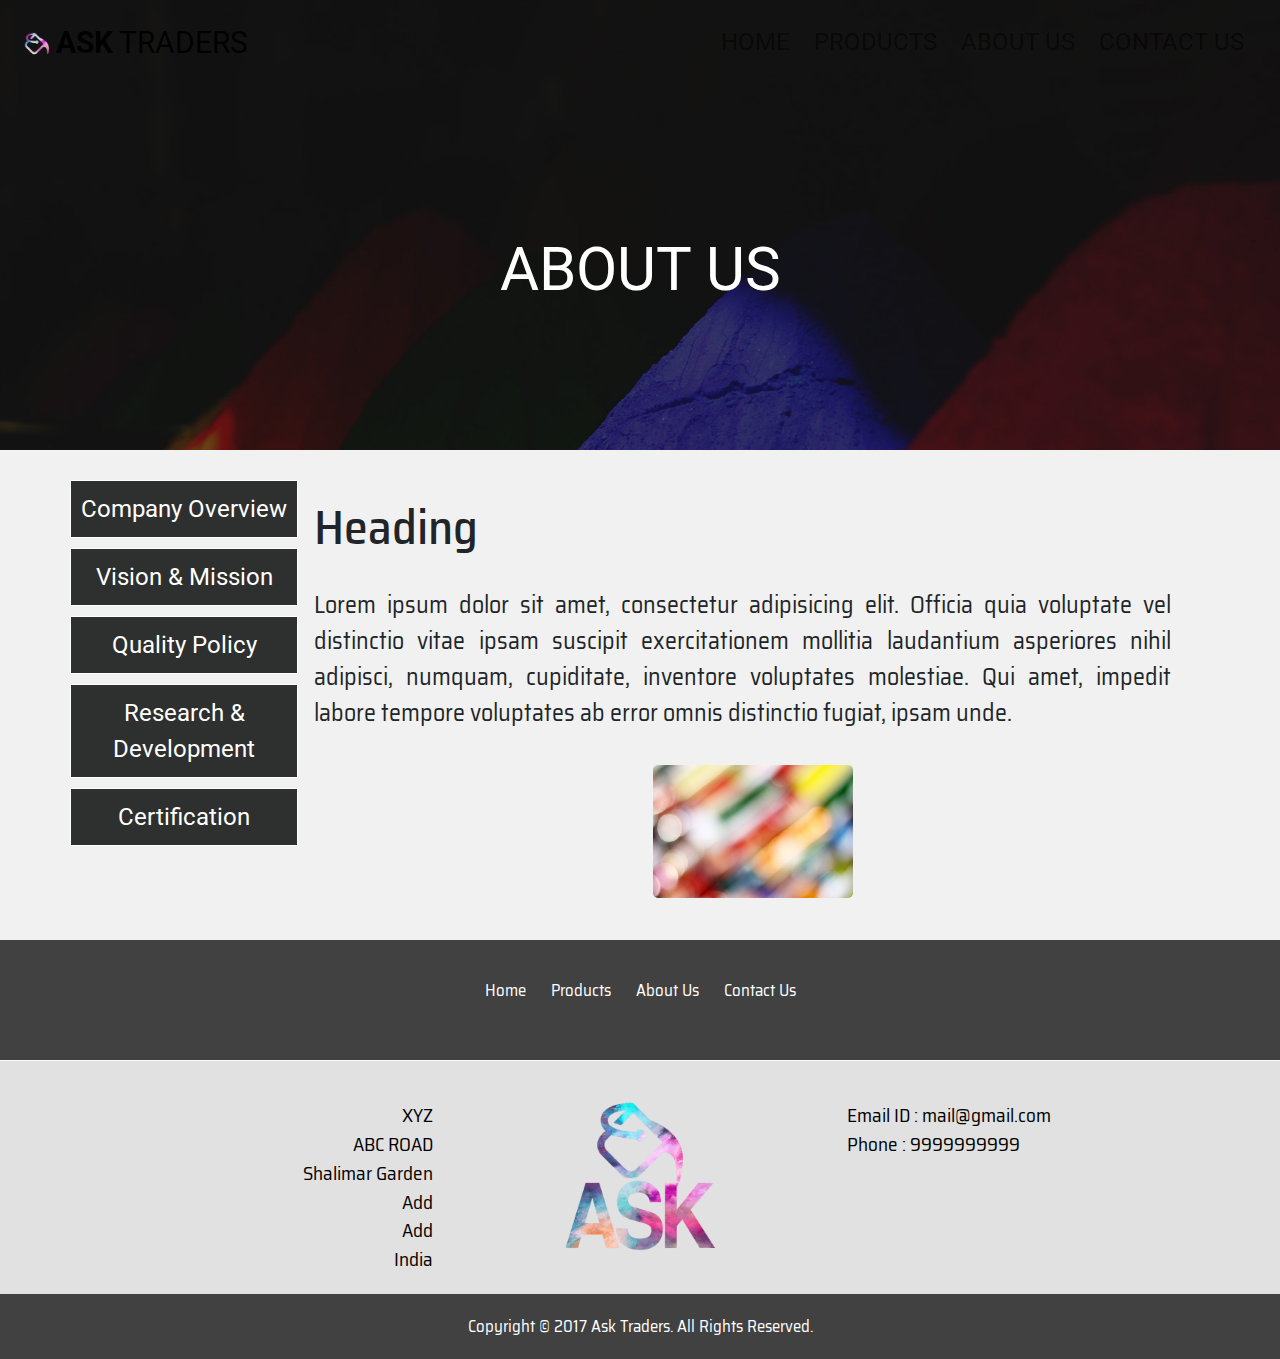
<file: about-us/index.html>
<!DOCTYPE html>
<html lang="en">
<head>
    <meta charset="UTF-8">
    <meta name="viewport" content="width=device-width, initial-scale=1.0">
    <link rel="icon" href="../favicon.ico" sizes="16x16 32x32" type="image/png"> 
    <link rel="stylesheet" href="../bootstrap/css/bootstrap.min.css">
    <link rel="stylesheet" type="text/css" href="../css/normalize.css">
    <link rel="stylesheet" type="text/css" href="style.css">
    <link href="https://fonts.googleapis.com/css?family=Lato:100,300,400,300italic" rel="stylesheet" type="text/css">
    <link href="https://fonts.googleapis.com/css?family=Roboto" rel="stylesheet">
    <title>ASK TRADERS -> About Us</title>
</head>
<body>


<nav class="navbar navbar-expand-lg navbar-light fixed-top" id="mainNav">
      <a class="navbar-brand js-scroll-trigger" href="../index.html"><img src="../css/images/logo.png" class="logo-img" height="25px"><strong> ASK</strong> TRADERS</a>
    <button class="navbar-toggler navbar-toggler-right" type="button" data-toggle="collapse" data-target="#navbarResponsive" aria-controls="navbarResponsive" aria-expanded="false" aria-label="Toggle navigation">
     &#9776;
      <i class="fa fa-bars"></i>
    </button>
    <div class="collapse navbar-collapse" id="navbarResponsive">
      <ul class="navbar-nav ml-auto">
        <li class="nav-item">
          <a class="nav-link js-scroll-trigger" href="../index.html">HOME</a>
        </li>
        <li class="nav-item">
          <a class="nav-link js-scroll-trigger" href="../products/">PRODUCTS</a>
        </li>
          <li class="nav-item">
          <a class="nav-link js-scroll-trigger" href="../about-us/">ABOUT US</a>
        </li>
        <li class="nav-item">
          <a class="nav-link js-scroll-trigger" href="../contact-us/">CONTACT US</a>
        </li>
      </ul>
    </div>
</nav>




<header>

<div class="header-img">
</div>

<div class="header-text">
    ABOUT US 
</div>

</header>

<section class="content">
    <div class="row">
        <div class="leftbox">
            <p class="lefttext">
                <a href="#" class="menuitem">
                    Company Overview
                </a>
                 <a href="#" class="menuitem">
                    Vision &amp; Mission
                </a>
                 <a href="#" class="menuitem">
                    Quality Policy
                </a>
                 <a href="#" class="menuitem">
                    Research &amp; Development
                </a>
                 <a href="#" class="menuitem">
                    Certification
                </a>
            </p>
        </div>
        <div class="rightbox">
         <div class="card2">
  <div class="card-content">
        <h2>Heading</h2>
    <p>Lorem ipsum dolor sit amet, consectetur adipisicing elit. Officia quia voluptate vel distinctio vitae ipsam suscipit exercitationem mollitia laudantium asperiores nihil adipisci, numquam, cupiditate, inventore voluptates molestiae. Qui amet, impedit labore tempore voluptates ab error omnis distinctio fugiat, ipsam unde.
    </p> 
    <img class="card-img" alt="IMAGE" src="../css/images/IMG1.jpg">
    </div>
</div>
      </div>
    </div>
</section>

<footer>
    
<div class="footer1">
        <ul>
        <li><a href="../index.html">Home</a></li>
        <li><a href="../products/">Products</a></li>
        <li><a href="../about-us/">About Us</a></li>
        <li><a href="../contact-us/">Contact Us</a></li>
        </ul>
    </div>
    <div class="footer2">
        
        <div class="footer-address">
           XYZ <br>
           ABC ROAD <br>
           Shalimar Garden <br>
           Add <br>
           Add <br>
           India
       </div>
       <div class="logo"><img src="../css/images/logo%20square.png" alt="logo">
       </div>
       <div class="footer-email">
            Email ID : mail@gmail.com
            <br>
            Phone : 9999999999
       </div>
        
    </div>
<div class=copyright>
    Copyright &copy; 2017 Ask Traders. All Rights Reserved.
</div>


</footer>
 <script type="text/javascript" src="https://ajax.googleapis.com/ajax/libs/jquery/3.2.1/jquery.min.js"></script>


<script type="text/javascript" src="../bootstrap/js/bootstrap.min.js">
</script>


</body>
</html>
</file>
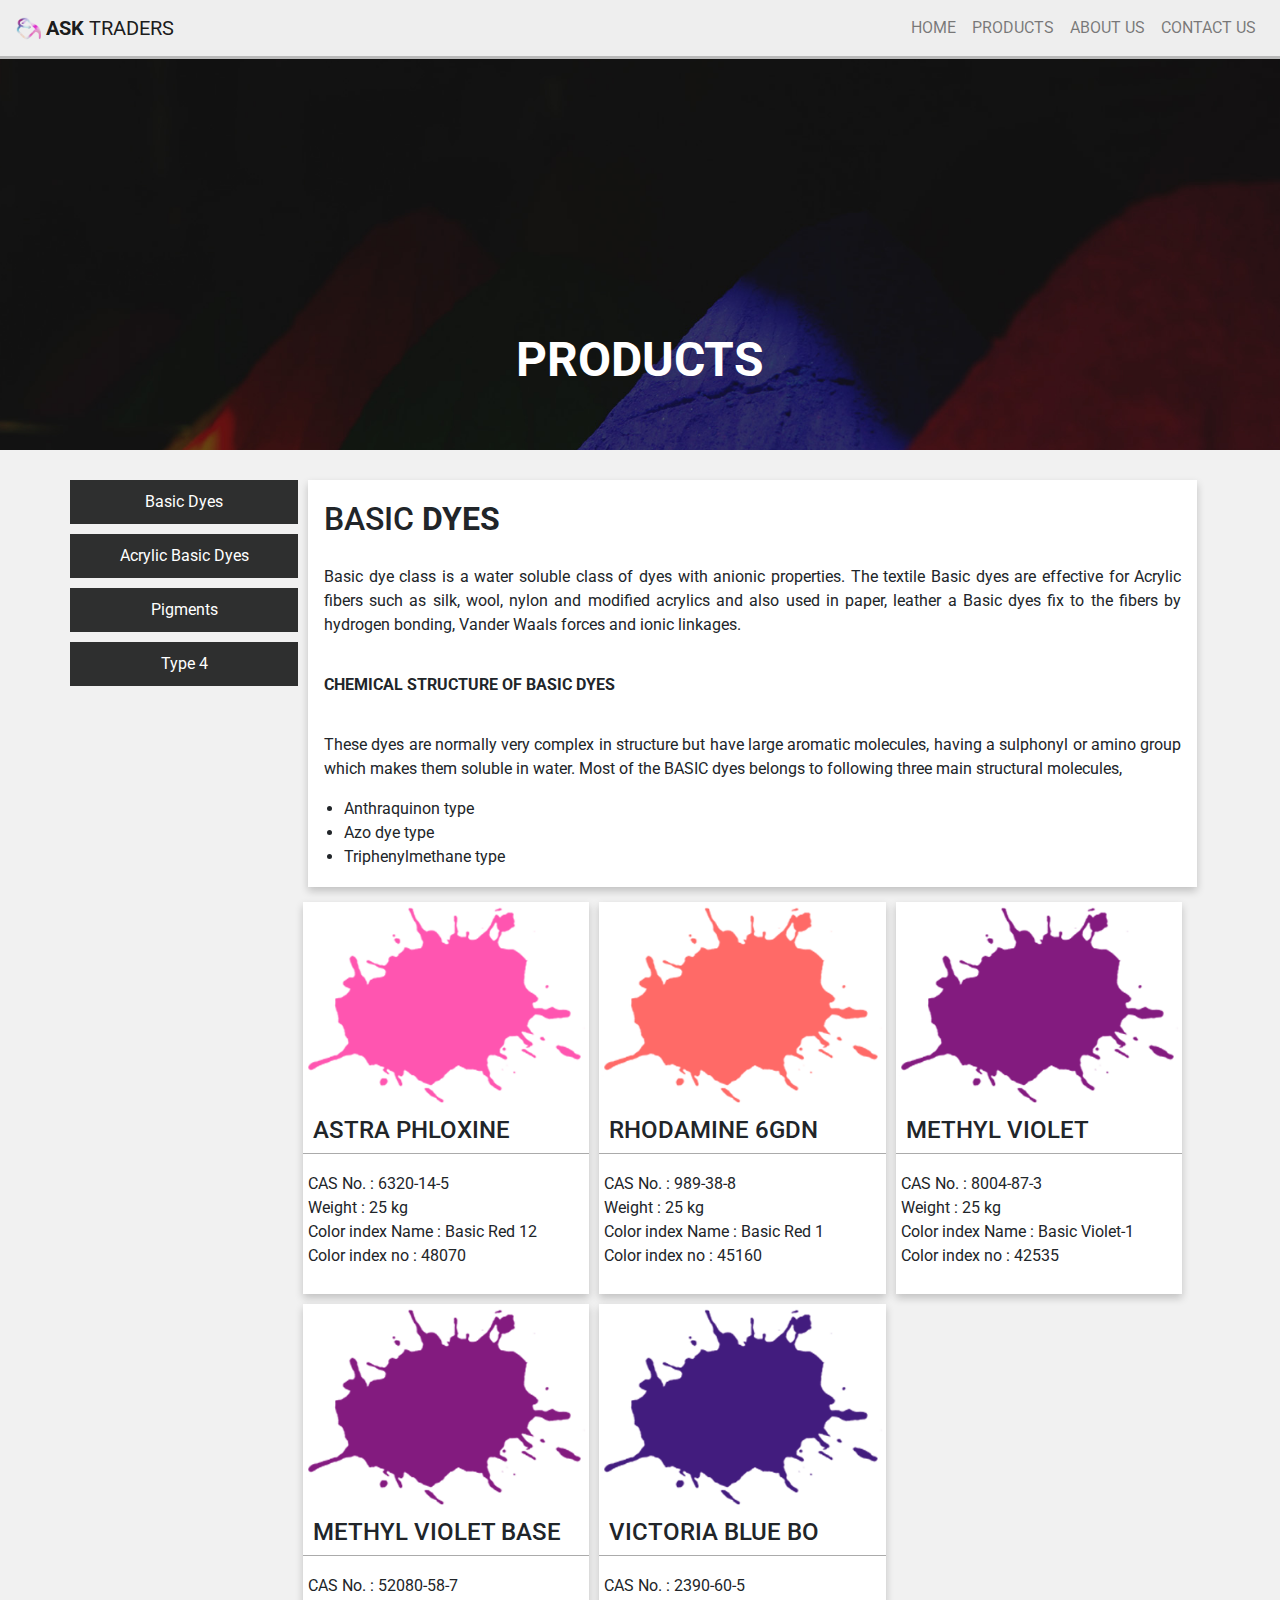
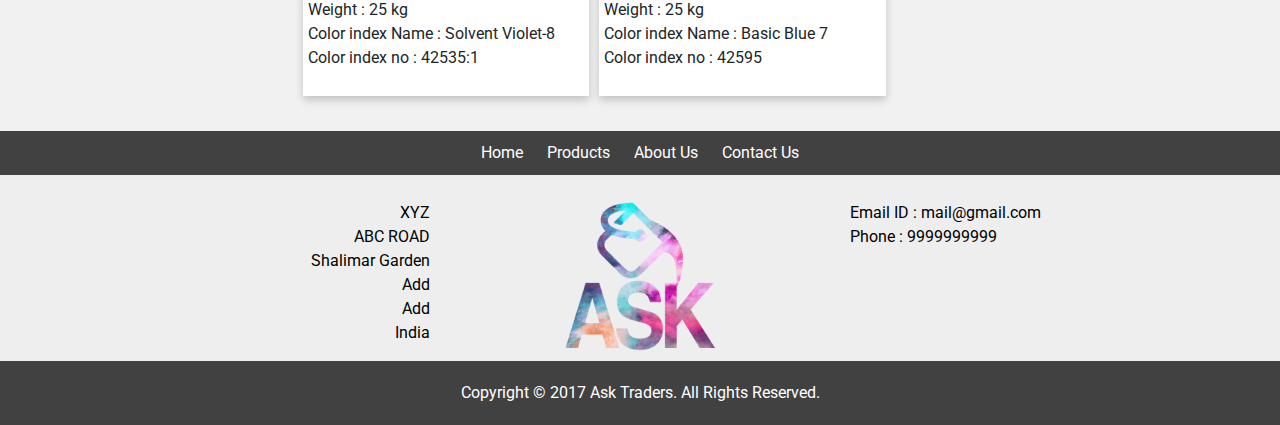
<file: products/index.html>
<!DOCTYPE html>
<html lang="en">
<head>
    <meta charset="UTF-8">
    <meta name="viewport" content="width=device-width, initial-scale=1.0">
    <link rel="icon" href="../favicon.ico" sizes="16x16 32x32" type="image/png"> 
    <link rel="stylesheet" href="../bootstrap/css/bootstrap.min.css">
    <link rel="stylesheet" type="text/css" href="../css/normalize.css">
    <link rel="stylesheet" type="text/css" href="style.css">
    <link href="https://fonts.googleapis.com/css?family=Lato:100,300,400,300italic" rel="stylesheet" type="text/css">
    <link href="https://fonts.googleapis.com/css?family=Roboto" rel="stylesheet">
 <title>ASK TRADERS -> Products</title>
</head>
<body>

<nav class="navbar navbar-expand-lg navbar-light fixed-top" id="mainNav">
      <a class="navbar-brand js-scroll-trigger" href="../index.html"><img src="../css/images/logo.png" class="logo-img" height="25px"><strong> ASK</strong> TRADERS</a>
    <button class="navbar-toggler navbar-toggler-right" type="button" data-toggle="collapse" data-target="#navbarResponsive" aria-controls="navbarResponsive" aria-expanded="false" aria-label="Toggle navigation">
     &#9776;
      <i class="fa fa-bars"></i>
    </button>
    <div class="collapse navbar-collapse" id="navbarResponsive">
      <ul class="navbar-nav ml-auto">
        <li class="nav-item">
          <a class="nav-link js-scroll-trigger" href="../index.html">HOME</a>
        </li>
        <li class="nav-item">
          <a class="nav-link js-scroll-trigger" href="../products/index.html">PRODUCTS</a>
        </li>
          <li class="nav-item">
          <a class="nav-link js-scroll-trigger" href="../about-us/">ABOUT US</a>
        </li>
        <li class="nav-item">
          <a class="nav-link js-scroll-trigger" href="../contact-us">CONTACT US</a>
        </li>
      </ul>
    </div>
</nav>



<header>
<div class="header-img">
</div>
<div class="header-text">
PRODUCTS
</div>
</header>

<section class="content">
    <div class="row">
        <div class="leftbox">
            <p class="lefttext">
                <a href="../products/index.html" class="menuitem">Basic Dyes</a>
                <a href="./acrylic-basic-dyes.html" class="menuitem">Acrylic Basic Dyes</a>
    <a href="./pigment.html" class="menuitem">Pigments</a>                <a href="#" class="menuitem">Type 4</a>
        
            </p>
        </div>
        <div class="rightbox">
 <div class="card-holder">
  <div class="card-content">
        <h2>BASIC <strong>DYES</strong></h2>
    <p>
    Basic dye class is a water soluble class of dyes with anionic properties. The textile Basic dyes are effective for Acrylic fibers such as silk, wool, nylon and modified acrylics and also used in paper, leather a Basic dyes fix to the fibers by hydrogen bonding, Vander Waals forces and ionic linkages.
    </p> 
    
    <p>
        <strong>CHEMICAL STRUCTURE OF BASIC DYES</strong>
    </p>
        <p>These dyes are normally very complex in structure but have large aromatic molecules, having a sulphonyl or amino group which makes them soluble in water. Most of the BASIC dyes belongs to following three main structural molecules,</p>
        <ul class="card-ul">
        <li>Anthraquinon type</li>
        <li>Azo dye type</li>
        <li>Triphenylmethane type</li>
        </ul>
    </div>
</div>


<div class="products">
    <div class="productcard">
        <img src="./images/1.png">
        <h2>ASTRA PHLOXINE</h2>
    <ul>
            <li>CAS No. : 6320-14-5</li>
            <li>Weight : 25 kg</li>
            <li>Color index Name : Basic Red 12</li>
            <li>Color index no : 48070</li>
        </ul>
    </div>
    
      <div class="productcard">
        <img src="./images/2.png">
        <h2>RHODAMINE 6GDN</h2>
    <ul>
            <li>CAS No. : 989-38-8</li>
            <li>Weight : 25 kg</li>
            <li>Color index Name : Basic Red 1</li>
            <li>Color index no : 45160</li>
        </ul>
    </div>
    
      <div class="productcard">
        <img src="./images/3.png">
        <h2>METHYL VIOLET</h2>
    <ul>
            <li>CAS No. : 8004-87-3</li>
            <li>Weight : 25 kg</li>
            <li>Color index Name : Basic Violet-1</li>
            <li>Color index no : 42535</li>
        </ul>
    </div>
    
    
      <div class="productcard">
        <img src="./images/4.png">
        <h2>METHYL VIOLET BASE</h2>
    <ul>
            <li>CAS No. : 52080-58-7</li>
            <li>Weight : 25 kg</li>
            <li>Color index Name : Solvent Violet-8</li>
            <li>Color index no : 42535:1</li>
        </ul>
    </div>
    
    
      <div class="productcard">
        <img src="./images/5.png">
        <h2>VICTORIA BLUE BO</h2>
    <ul>
            <li>CAS No. : 2390-60-5</li>
            <li>Weight : 25 kg</li>
            <li>Color index Name : Basic Blue 7</li>
            <li>Color index no : 42595</li>
        </ul>
    </div>
  
</div>
    
     
      </div>
    </div>
</section>

<footer>

<div class="footer1">
        <ul>
        <li><a href="../index.html">Home</a></li>
        <li><a href="../products/">Products</a></li>
        <li><a href="../about-us/">About Us</a></li>
        <li><a href="../contact-us/">Contact Us</a></li>
        </ul>
    </div>
    <div class="footer2">
        
        <div class="footer-address">
           XYZ <br>
           ABC ROAD <br>
           Shalimar Garden <br>
           Add <br>
           Add <br>
           India
       </div>
       <div class="logo"><img src="../css/images/logo%20square.png" alt="logo">
       </div>
       <div class="footer-email">
            Email ID : mail@gmail.com
            <br>
            Phone : 9999999999
       </div>
        
    </div>
<div class=copyright>
    Copyright &copy; 2017 Ask Traders. All Rights Reserved.
</div>

</footer>

</body>


 <script type="text/javascript" src="https://ajax.googleapis.com/ajax/libs/jquery/3.2.1/jquery.min.js"></script>


<script type="text/javascript" src="../bootstrap/js/bootstrap.min.js">
</script>


</html>
</file>
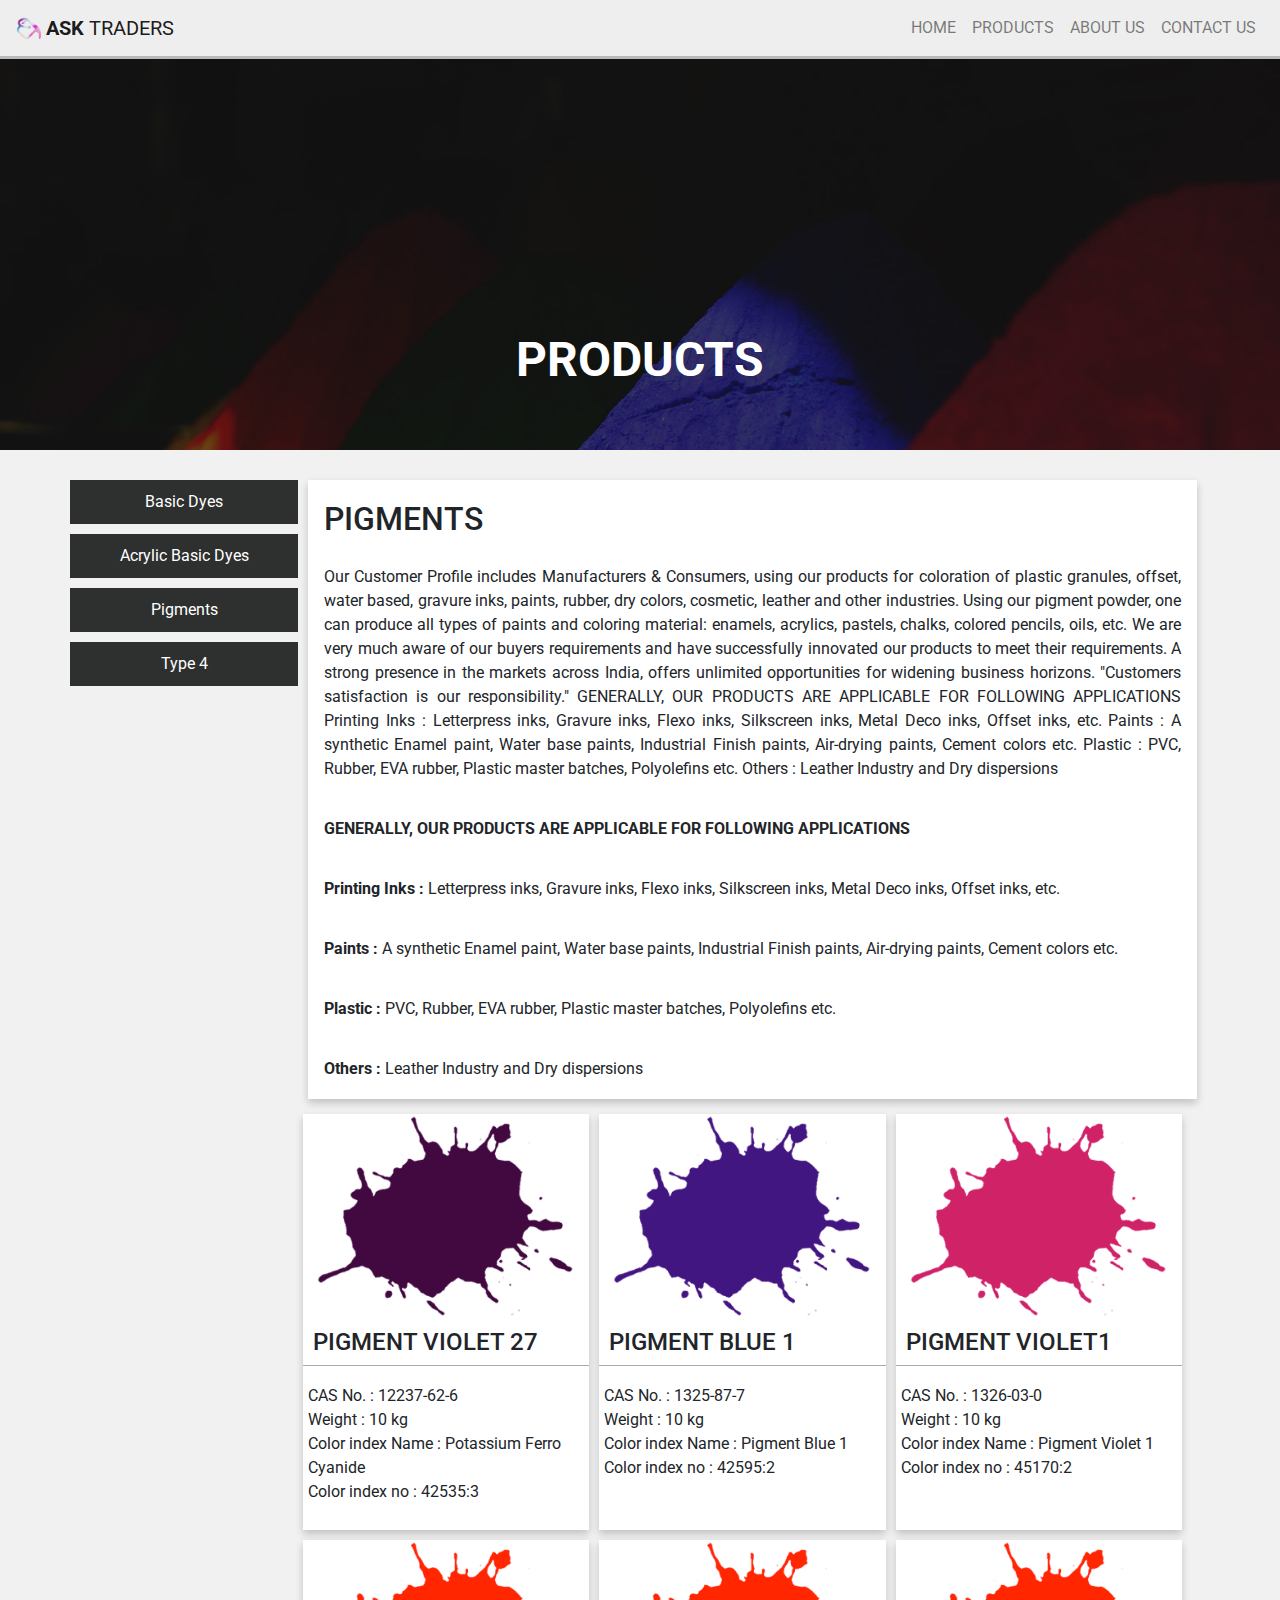
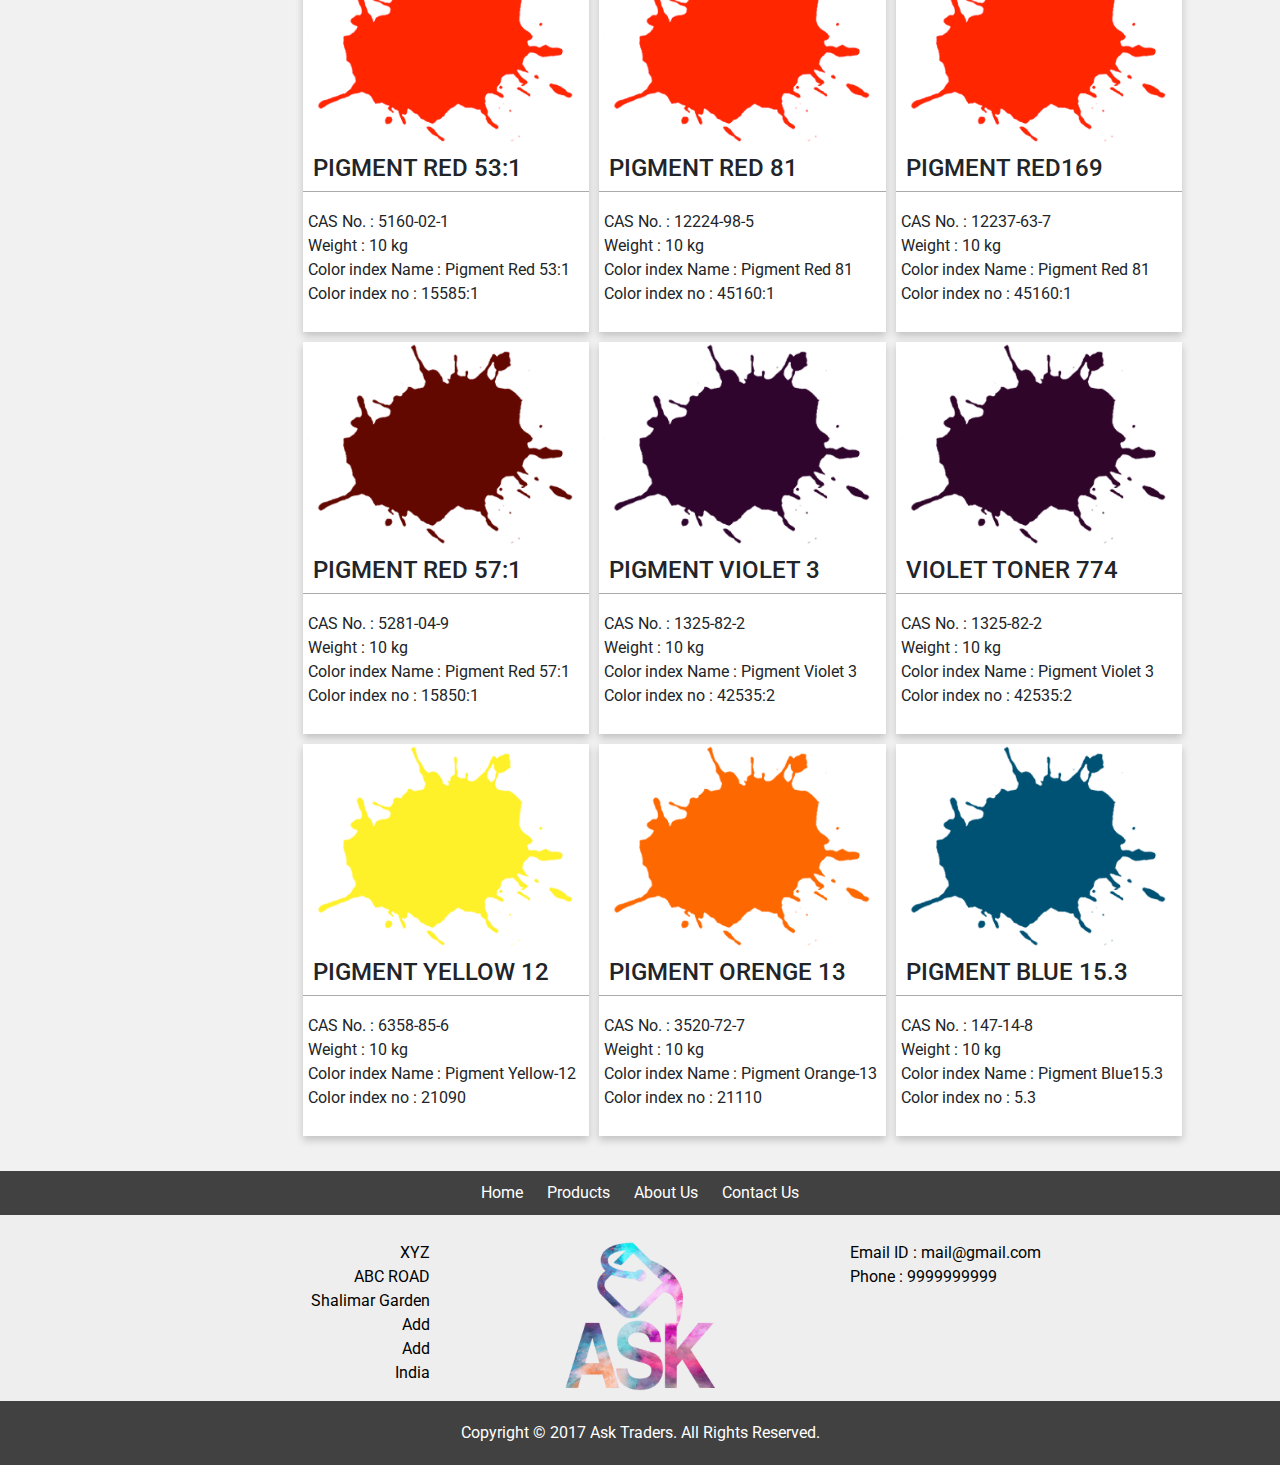
<file: products/pigment.html>
<!DOCTYPE html>
<html lang="en">
<head>
    <meta charset="UTF-8">
    <meta name="viewport" content="width=device-width, initial-scale=1.0">
    <link rel="icon" href="../favicon.ico" sizes="16x16 32x32" type="image/png"> 
    <link rel="stylesheet" href="../bootstrap/css/bootstrap.min.css">
    <link rel="stylesheet" type="text/css" href="../css/normalize.css">
    <link rel="stylesheet" type="text/css" href="style.css">
    <link href="https://fonts.googleapis.com/css?family=Lato:100,300,400,300italic" rel="stylesheet" type="text/css">
    <link href="https://fonts.googleapis.com/css?family=Roboto" rel="stylesheet">
    <title>ASK TRADERS -> Products</title>
</head>
<body>

<nav class="navbar navbar-expand-lg navbar-light fixed-top" id="mainNav">
    <a class="navbar-brand js-scroll-trigger" href="../index.html"><img src="../css/images/logo.png" class="logo-img" height="25px"><strong> ASK</strong> TRADERS</a>
    <button class="navbar-toggler navbar-toggler-right" type="button" data-toggle="collapse" data-target="#navbarResponsive" aria-controls="navbarResponsive" aria-expanded="false" aria-label="Toggle navigation">
     &#9776;
      <i class="fa fa-bars"></i>
    </button>
    <div class="collapse navbar-collapse" id="navbarResponsive">
      <ul class="navbar-nav ml-auto">
        <li class="nav-item">
          <a class="nav-link js-scroll-trigger" href="../index.html">HOME</a>
        </li>
        <li class="nav-item">
          <a class="nav-link js-scroll-trigger" href="../products/index.html">PRODUCTS</a>
        </li>
          <li class="nav-item">
          <a class="nav-link js-scroll-trigger" href="../about-us/">ABOUT US</a>
        </li>
        <li class="nav-item">
          <a class="nav-link js-scroll-trigger" href="../contact-us">CONTACT US</a>
        </li>
      </ul>
    </div>
</nav>

<header>
<div class="header-img">
</div>
<div class="header-text">
PRODUCTS
</div>
</header>

<section class="content">
    <div class="row">
        <div class="leftbox">
            <p class="lefttext">
                <a href="../products/index.html" class="menuitem">Basic Dyes</a>
                <a href="./acrylic-basic-dyes.html" class="menuitem">Acrylic Basic Dyes</a>
                <a href="./pigment.html" class="menuitem">Pigments</a>
                <a href="#" class="menuitem">Type 4</a>
        
            </p>
        </div>
        <div class="rightbox">
 <div class="card-holder">
  <div class="card-content">
        <h2>PIGMENTS</h2>
    <p>
    
Our Customer Profile includes Manufacturers &amp; Consumers, using our products for coloration of plastic granules, offset, water based, gravure inks, paints, rubber, dry colors, cosmetic, leather and other industries. Using our pigment powder, one can produce all types of paints and coloring material: enamels, acrylics, pastels, chalks, colored pencils, oils, etc. We are very much aware of our buyers requirements and have successfully innovated our products to meet their requirements. A strong presence in the markets across India, offers unlimited opportunities for widening business horizons. "Customers satisfaction is our responsibility."
GENERALLY, OUR PRODUCTS ARE APPLICABLE FOR FOLLOWING APPLICATIONS
Printing Inks : Letterpress inks, Gravure inks, Flexo inks, Silkscreen inks, Metal Deco inks, Offset inks, etc.
Paints : A synthetic Enamel paint, Water base paints, Industrial Finish paints, Air-drying paints, Cement colors etc.
Plastic : PVC, Rubber, EVA rubber, Plastic master batches, Polyolefins etc.
Others : Leather Industry and Dry dispersions
    </p> 
    
  <p>
<strong>GENERALLY, OUR PRODUCTS ARE APPLICABLE FOR FOLLOWING APPLICATIONS
</strong>
  </p> 
  
<p><strong>Printing Inks : </strong>Letterpress inks, Gravure inks, Flexo inks, Silkscreen inks, Metal Deco inks, Offset inks, etc.</p> 
  
<p><strong>Paints : </strong>A synthetic Enamel paint, Water base paints, Industrial Finish paints, Air-drying paints, Cement colors etc.</p> 
  
<p><strong>Plastic : </strong>PVC, Rubber, EVA rubber, Plastic master batches, Polyolefins etc.</p> 
  
<p><strong>Others : </strong>Leather Industry and Dry dispersions</p> 

    </div>
</div>


<div class="products">
    <div class="productcard">
        <img src="./images/pigment/1.png">
        <h2>PIGMENT VIOLET 27</h2>
        <ul>
            <li>CAS No. : 12237-62-6</li>
            <li>Weight : 10 kg</li>
            <li>Color index Name : Potassium Ferro Cyanide</li>
            <li>Color index no : 42535:3</li>
        </ul>
    </div>
    
        <div class="productcard">
        <img src="./images/pigment/2.png">
        <h2>PIGMENT BLUE 1</h2>
        <ul>
            <li>CAS No. : 1325-87-7</li>
            <li>Weight : 10 kg</li>
            <li>Color index Name : Pigment Blue 1</li>
            <li>Color index no : 42595:2</li>
        </ul>
    </div>
    
        <div class="productcard">
        <img src="./images/pigment/3.png">
        <h2>PIGMENT VIOLET1</h2>
        <ul>
            <li>CAS No. : 1326-03-0</li>
            <li>Weight : 10 kg</li>
            <li>Color index Name : Pigment Violet 1</li>
            <li>Color index no : 45170:2</li>
        </ul>
    </div>
    
        <div class="productcard">
        <img src="./images/pigment/4.png">
        <h2>PIGMENT RED 53:1</h2>
        <ul>
            <li>CAS No. : 5160-02-1</li>
            <li>Weight : 10 kg</li>
            <li>Color index Name : Pigment Red 53:1</li>
            <li>Color index no : 15585:1</li>
        </ul>
        </div>
        
        <div class="productcard">
        <img src="./images/pigment/5.png">
        <h2>PIGMENT RED 81</h2>
        <ul>
            <li>CAS No. : 12224-98-5</li>
            <li>Weight : 10 kg</li>
            <li>Color index Name : Pigment Red 81</li>
            <li>Color index no : 45160:1</li>
        </ul>
        </div>
        
        <div class="productcard">
        <img src="./images/pigment/6.png">
        <h2>PIGMENT RED169</h2>
        <ul>
            <li>CAS No. : 12237-63-7</li>
            <li>Weight : 10 kg</li>
            <li>Color index Name : Pigment Red 81</li>
            <li>Color index no : 45160:1</li>
        </ul>
        </div>
        
        <div class="productcard">
        <img src="./images/pigment/7.png">
        <h2>PIGMENT RED 57:1</h2>
        <ul>
            <li>CAS No. : 5281-04-9</li>
            <li>Weight : 10 kg</li>
            <li>Color index Name : Pigment Red 57:1</li>
            <li>Color index no : 15850:1</li>
        </ul>
        </div>
        
        <div class="productcard">
        <img src="./images/pigment/8.png">
        <h2>PIGMENT VIOLET 3</h2>
        <ul>
            <li>CAS No. : 1325-82-2</li>
            <li>Weight : 10 kg</li>
            <li>Color index Name : Pigment Violet 3</li>
            <li>Color index no : 42535:2</li>
        </ul>
        </div>
        
        <div class="productcard">
        <img src="./images/pigment/9.png">
        <h2>VIOLET TONER 774</h2>
        <ul>
            <li>CAS No. : 1325-82-2</li>
            <li>Weight : 10 kg</li>
            <li>Color index Name : Pigment Violet 3</li>
            <li>Color index no : 42535:2</li>
        </ul>
        </div>
        
        <div class="productcard">
        <img src="./images/pigment/10.png">
        <h2>PIGMENT YELLOW 12</h2>
        <ul>
            <li>CAS No. : 6358-85-6</li>
            <li>Weight : 10 kg</li>
            <li>Color index Name : Pigment Yellow-12</li>
            <li>Color index no : 21090</li>
        </ul>
        </div>
        
        <div class="productcard">
        <img src="./images/pigment/11.png">
        <h2>PIGMENT ORENGE 13</h2>
        <ul>
            <li>CAS No. : 3520-72-7</li>
            <li>Weight : 10 kg</li>
            <li>Color index Name : Pigment Orange-13</li>
            <li>Color index no : 21110</li>
        </ul>
        </div>
        
          <div class="productcard">
        <img src="./images/pigment/12.png">
        <h2>PIGMENT BLUE 15.3</h2>
        <ul>
            <li>CAS No. : 147-14-8</li>
            <li>Weight : 10 kg</li>
            <li>Color index Name : Pigment Blue15.3</li>
            <li>Color index no : 5.3</li>
        </ul>
        </div>
        
</div>
    
     
      </div>
    </div>
</section>

<footer>

<div class="footer1">
        <ul>
        <li><a href="../index.html">Home</a></li>
        <li><a href="../products/">Products</a></li>
        <li><a href="../about-us/">About Us</a></li>
        <li><a href="../contact-us/">Contact Us</a></li>
        </ul>
    </div>
    <div class="footer2">
        
        <div class="footer-address">
           XYZ <br>
           ABC ROAD <br>
           Shalimar Garden <br>
           Add <br>
           Add <br>
           India
       </div>
       <div class="logo"><img src="../css/images/logo%20square.png" alt="logo">
       </div>
       <div class="footer-email">
            Email ID : mail@gmail.com
            <br>
            Phone : 9999999999
       </div>
        
    </div>
<div class=copyright>
    Copyright &copy; 2017 Ask Traders. All Rights Reserved.
</div>

</footer>

</body>


 <script type="text/javascript" src="https://ajax.googleapis.com/ajax/libs/jquery/3.2.1/jquery.min.js"></script>


<script type="text/javascript" src="../bootstrap/js/bootstrap.min.js">
</script>


</html>
</file>
<file: about-us/style.css>
@import url('https://fonts.googleapis.com/css?family=Saira+Semi+Condensed');

* { 
    margin: 0px;
    padding: 0px;
box-sizing: border-box;
}

h1 {
    margin: 0;
}

html {
    background-color: #fff;
    color: #555;
font-family: 'Saira Semi Condensed', sans-serif;
    font-weight: 300;
    font-size: 1.5em;
    text-rendering: optimizeLegibility;
}

.row { 
    max-width: 1140px;
    margin: 0 auto;
}

/*
-------------------------
BUTTONS
-------------------------
*/

.btn:link, .btn:visited { 
    display: inline-block;
    padding: 10px 30px;
    font-weight: 300;
    text-decoration: none;
    border-radius: 200px;
    transition: background-color 0.2s, border 0.2s, color 0.2s;
    margin-right: 10px;
}
    
.btn-main:link,
.btn-main:visited{
    background-color: #2c8ac7;
    border: 1px solid #2c8ac7;
    color : #fff;
}

.btn-ghost:link, 
.btn-ghost:visited { 
border: 1px solid #fff;
    color: #fff;   
}

.btn:hover, 
.btn:active { 
   background-clip: #2980b9;
}

.btn-main:hover, 
.btn-main:active{
    background-color: #2980b9;
    border: 1px solid #2980b9;
    color : #fff;
}

.btn-ghost:hover, 
.btn-ghost:active { 
border: 1px solid #2980b9;
    background-color: #2980b9;
    color: #fff;   
}

/*
-------------------------
Navigation Bar
-------------------------
*/


.main-nav {
    float: right;
    list-style: none;
    margin-top: 20px;
}
.main-nav li { 
display: inline-block;
    margin-left: 30px;
    font-size: 70%;
}
.main-nav li a:link,
.main-nav li a:visited { 
    color : #fff; 
    text-decoration: none ;
    text-transform: uppercase;   
    border-bottom: 2px solid transparent;
    padding : 8px 0px;
    transition: border-bottom 0.2s;
}

.main-nav li a:hover,
.main-nav li a:active { 
    border-bottom: 2px solid #2980b9;
}

.logo {
    text-decoration: none;
    text-transform: uppercase ;
    margin-top: 20px;
    color: #fff;
    float: left;
}

/*HEADER*/

.header-img { 
    background-image:url(../css/images/bg1.jpg);
    min-height: 50vh;
    position: relative;
    background-position: center;
    background-size: cover;
    background-attachment: fixed;
    background-repeat: no-repeat;   
    
}

.header-text { 
    position: absolute;
    top: 30%;
    font-size: 250%;
    width : 100%;
    text-align: center;
    color: #FFF;
    transform: translate(0, -50%);
    
}

header h1 { 
   color: #fff;
    font-size: 200%;
    font-weight: 300;
    text-transform: uppercase;
    letter-spacing: 1px;
    word-spacing: 5px;
}

/*
-----------------------
page
-----------------------
*/
.content { 
padding: 30px;
    background-color: #f1f1f1;
display : flex;
}

.leftbox {
    width : 20%;
    float: left;
}

.lefttext { 
width: 100%;
    text-align: center;

}

.rightbox {
    width: 78%;
    float : right;
}

.menuitem { 
    display: block;
    padding : 10px;
    margin-bottom: 10px;
    text-decoration: none;
    color: white;
    background-color: #2E2F2F;
    width: 100%;
    text-align: center;
}

.menuitem:link, .menuitem:visited { 
  
    transition: background-color 0.2s, border 0.2s, color 0.2s;
}

.menuitem:link, 
.menuitem:visited { 
border: 1px solid #fff;
    color: #fff;   
}

.menuitem:hover, 
.menuitem:active { 
border: 1px solid #EB8921;
    background-color: #EB8921;
    color: #fff;   
}

/*
-----------------------
Card Container
-----------------------
*/

.card {
    box-shadow: 0 4px 8px 0 rgba(0,0,0,0.2);
    transition: 0.3s;
    width: 100%;
        background-color: #fff;
}

.card:hover {
    box-shadow: 0 8px 16px 0 rgba(0,0,0,0.2);
}
.card-content {
font-family: 'Saira Semi Condensed', sans-serif;
    padding: 2px 16px;
    text-align: justify;
}

.card-content h2 {
    
padding-top: 20px;
}

.card-content p {
    
    padding-top: 20px;
}

.card-img { 
margin: 10px;
max-width: 200px;
    height: auto;
    position: relative;
    left: 50%;
    transform: translate(-50%);
}

/*
FOOTER
*/

footer {
font-family: 'Saira Semi Condensed', sans-serif;
}

.footer1 { 
list-style: none;
        color: #fff;
    text-align: center;
    padding: 20px;
    
    background-color: #414141;
    border-bottom: 1px solid #fbfbfb;
}
.footer1 li{
    padding: 10px;
    display: inline-block;
}

.footer1 a { 
text-decoration: none;
    font-size: 0.7em;
color: #fff;
}

.footer1 a:hover { 
color: rgba(55, 128, 255, 0.84);
}

.footer2 { 
    padding: 20px;    
    font-size: 0.8em;
    background-color: #e1e1e1;
    color: #000;
    text-align: center;
display: grid; 
    grid-template-columns: 1fr 1fr 1fr;
}
.footer-address { 
    text-align: right;
padding-top: 20px;    
}
.footer-email { 
    text-align: left;
    padding-top: 20px;
}
.footer2 img { 
width : 150px; height: auto;
}

.copyright {
    padding: 20px;
    text-align: center;
    font-size: 0.7em;
    color: #fff;
    background-color: #414141;
}


@media (max-width : 800px) {
    .leftbox {width: 100%;}
    .rightbox {width: 100%;}
    .footer1 li {display: block;}
    .footer2 {    grid-template-columns: 1fr;}
    .footer-address {text-align: center;}
    .footer-email {text-align: center;}
}
</file>
<file: products/style.css>
@import url('https://fonts.googleapis.com/css?family=Saira+Semi+Condensed');

* {
    margin: 0px;
    padding: 0px;
-webkit-box-sizing: border-box;box-sizing: border-box;
}

h1 {
    margin: 0;
}


body { 
background-color: #eee;
font-size: 16px;
}

html {
    background-color: #eee;
    color: #555;
    font-family: 'Roboto', sans-serif;
    text-rendering: optimizeLegibility;
}

.row {
    max-width: 1140px;
    margin: 0 auto;
}

/*
-------------------------
Navigation Bar
-------------------------
*/

nav {
background-color: #eee;
border-bottom: 3px solid rgba(0, 0, 0, 0.22);
font-size: 1em;
}


/*HEADER*/

.header-img {
    background-image:url(../css/images/bg1.jpg);
    min-height: 50vh;
    position: relative;
    background-position: center;
    background-size: cover;
    background-attachment: fixed;
    background-repeat: no-repeat;

}

.header-text {
    position: absolute;
    top: 40%;
    text-transform: uppercase;
    font-weight: 700;
    font-size: 3em;
    width : 100%;
    text-align: center;
    color: #FFF;
    transform: translate(0, -50%);

}

header h1 {
   color: #fff;
    font-size: 200%;
    font-weight: 300;
    text-transform: uppercase;
    letter-spacing: 1px;
    word-spacing: 5px;
}

/*
-----------------------
page
-----------------------
*/
.content {
padding: 30px;
    background-color: #f1f1f1;
display : flex;
}

.leftbox {
    width : 20%;
    float: left;
}

.lefttext {
width: 100%;
    text-align: center;

}

.rightbox {
    width: 78%;
    float : right;
}

.menuitem {
    display: block;
    padding : 10px;
    margin-bottom: 10px;
    text-decoration: none;
    color: white;
    background-color: #2E2F2F;
    width: 100%;
    text-align: center;
}

.menuitem:link, .menuitem:visited {

    transition: background-color 0.2s, border 0.2s, color 0.2s;
}

.menuitem:link,
.menuitem:visited {
    text-decoration: none;
    color: #fff;
}

.menuitem:hover,
.menuitem:active {
    text-decoration: none;
    background-color: #EB8921;
    color: #fff;
}

/*
-----------------------
Card Container
-----------------------
*/

.card-holder {
    margin-bottom: 10px;
    box-shadow: 0 4px 8px 0 rgba(0,0,0,0.2);
    transition: 0.3s;
    width: 100%;
    margin: 0px 10px 10px 10px;
        background-color: #fff;
}

.card-holder:hover {
    box-shadow: 0 8px 16px 0 rgba(0,0,0,0.2);
}

.card-content {
    padding: 2px 16px;
    text-align: justify;
}

.card-content h2 {

padding-top: 20px;
}

.card-content p {

    padding-top: 20px;
}

/*
-----------------------
Products
-----------------------
*/

.products {
display: grid;
    grid-template-columns: 1fr 1fr 1fr;
}

.products img {
width: 350px;
}

.productcard {
    margin: 5px 5px;
    background-color: #fff;
   box-shadow: 0 4px 8px 0 rgba(0,0,0,0.2);
    transition: 0.3s;
}

.productcard:hover {
    box-shadow: 0 8px 16px 0 rgba(0,0,0,0.2);
}

.productcard img {
    width: 100%;
    height: auto;
}

.productcard h2 {
border-bottom: 1px solid #ababab;
    padding: 10px;
    font-size: 1.5em;
}

.productcard ul {
padding: 10px 5px;
}
.productcard li {
list-style: none;
font-size: 1em;
}


@media (max-width : 1200px) {
.products {grid-template-columns: 1fr 1fr;}
}

/*
FOOTER
*/

.footer1 { 
    font-size: 1em;
    list-style: none;
    text-align: center;
    background-color: #414141;
}
.footer1 li{
    padding: 10px;
    display: inline-block;
}

.footer1 a { 
text-decoration: none;
color: #fff;
}

.footer1 a:hover { 
color: #2ea4f0;
}


.footer2 { 
    padding: 10px;
    color: #000;
    text-align: center;
    display: grid; 
    grid-template-columns: 1fr 1fr 1fr;
}

.footer-address { 
    text-align: right;
}
.footer-email { 
    text-align: left;
}
.footer2 img { 
    width : 150px; 
    height: auto;
}
.copyright {
    padding: 20px;
    text-align: center;
    font-size: 1em;
    color: #fff;
    background-color: #414141;
}



.card-ul {
 margin-left: 20px;
}

/*
############################
        MOBILE SCREENS
############################
*/

@media (max-width : 800px) {

    .leftbox {
    width: 100%;
    }

    .rightbox {
    width: 100%;
    }

    .rightbox > * {
    margin : 0px;
    }

    .products {
    grid-template-columns: 1fr;
    }

    .productcard {
    margin: 10px 0px;
    }
    .footer1 li {display: block;}
    .footer2 {    grid-template-columns: 1fr;}
    .footer-address {text-align: center;}
    .footer-email {text-align: center;}

}
</file>
